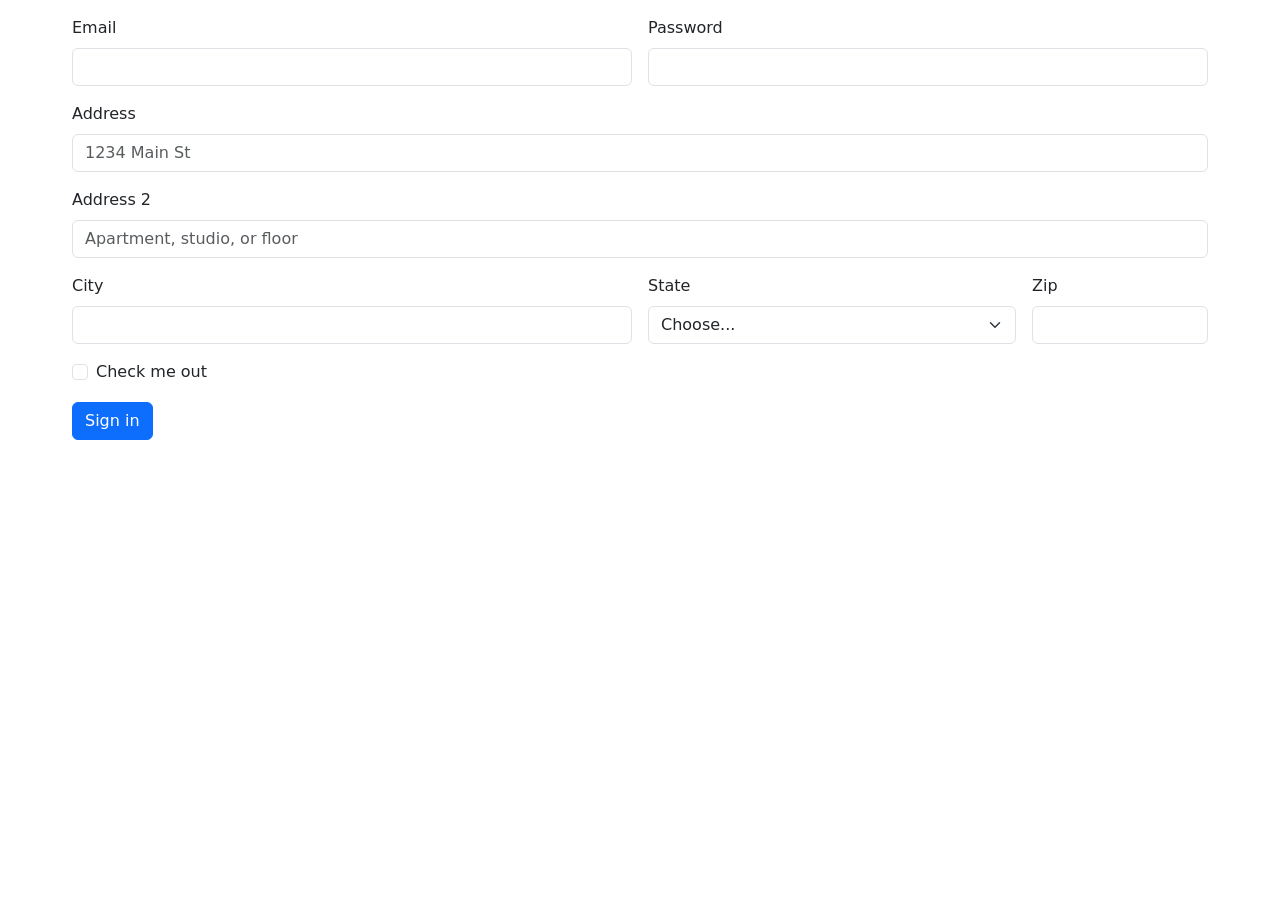
<file: atividade-18-04/template-flexbox.html>
<!DOCTYPE html>
<html lang="en">
<head>
    <meta charset="UTF-8">
    <meta http-equiv="X-UA-Compatible" content="IE=edge">
    <meta name="viewport" content="width=device-width, initial-scale=1.0">
    <title>Document</title>
    <link href="https://cdn.jsdelivr.net/npm/bootstrap@5.0.2/dist/css/bootstrap.min.css" rel="stylesheet" integrity="sha384-EVSTQN3/azprG1Anm3QDgpJLIm9Nao0Yz1ztcQTwFspd3yD65VohhpuuCOmLASjC" crossorigin="anonymous">
    <style>
        body{
            width: 100vw;
            height: 100vh;
        }
        .row{
            width: 90%;
            height: 400px;
            margin: auto;
        }
    </style>
</head>

<body>
    <form class="row g-3">
        <div class="col-md-6">
          <label for="inputEmail4" class="form-label">Email</label>
          <input type="email" class="form-control" id="inputEmail4">
        </div>
        <div class="col-md-6">
          <label for="inputPassword4" class="form-label">Password</label>
          <input type="password" class="form-control" id="inputPassword4">
        </div>
        <div class="col-12">
          <label for="inputAddress" class="form-label">Address</label>
          <input type="text" class="form-control" id="inputAddress" placeholder="1234 Main St">
        </div>
        <div class="col-12">
          <label for="inputAddress2" class="form-label">Address 2</label>
          <input type="text" class="form-control" id="inputAddress2" placeholder="Apartment, studio, or floor">
        </div>
        <div class="col-md-6">
          <label for="inputCity" class="form-label">City</label>
          <input type="text" class="form-control" id="inputCity">
        </div>
        <div class="col-md-4">
          <label for="inputState" class="form-label">State</label>
          <select id="inputState" class="form-select">
            <option selected>Choose...</option>
            <option>...</option>
          </select>
        </div>
        <div class="col-md-2">
          <label for="inputZip" class="form-label">Zip</label>
          <input type="text" class="form-control" id="inputZip">
        </div>
        <div class="col-12">
          <div class="form-check">
            <input class="form-check-input" type="checkbox" id="gridCheck">
            <label class="form-check-label" for="gridCheck">
              Check me out
            </label>
          </div>
        </div>
        <div class="col-12">
          <button type="submit" class="btn btn-primary">Sign in</button>
        </div>
      </form>
</body>
</html>
</file>
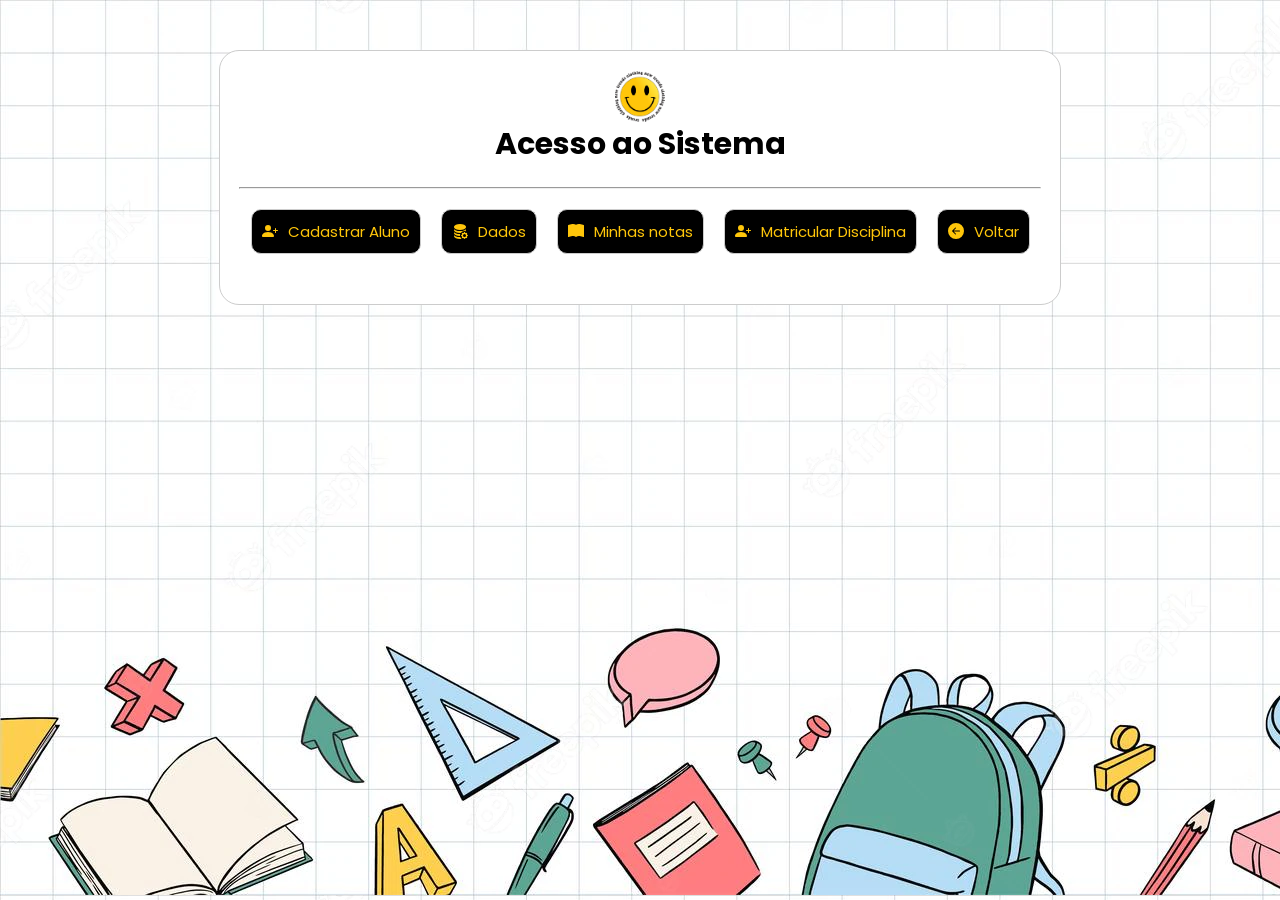
<file: sisaluno-gustavo-santos/aluno/acesso-aluno.html>
<!DOCTYPE html>
<html lang="en">
<head>
    <meta charset="UTF-8">
    <meta http-equiv="X-UA-Compatible" content="IE=edge">
    <meta name="viewport" content="width=device-width, initial-scale=1.0">
    <link rel="stylesheet" href="../css/style.css">
    <title>Document</title>
</head>
<body>
    <section class="direcionador-paginas exclusiva-acesso disciplina">
        <div class="identificacao-section">
            <img src="../assets/logotipo_logo.png" alt="">
        <h1 class="title-section">Acesso ao Sistema</h1>
        </div>
        <hr>
        <div class="btns-direcionamento">
        <button class="btn-direcionamento exclusiva"><a href="cadAluno.html"><svg xmlns="http://www.w3.org/2000/svg" width="16" height="16" fill="currentColor" class="bi bi-person-plus-fill" viewBox="0 0 16 16">
            <path d="M1 14s-1 0-1-1 1-4 6-4 6 3 6 4-1 1-1 1H1zm5-6a3 3 0 1 0 0-6 3 3 0 0 0 0 6z"/>
            <path fill-rule="evenodd" d="M13.5 5a.5.5 0 0 1 .5.5V7h1.5a.5.5 0 0 1 0 1H14v1.5a.5.5 0 0 1-1 0V8h-1.5a.5.5 0 0 1 0-1H13V5.5a.5.5 0 0 1 .5-.5z"/>
          </svg>
          <p>Cadastrar Aluno</p></a></button>
        <button class="btn-direcionamento exclusiva"><a href="listaaluno.php"><svg xmlns="http://www.w3.org/2000/svg" width="16" height="16" fill="currentColor" class="bi bi-database-fill-gear" viewBox="0 0 16 16">
            <path d="M8 1c-1.573 0-3.022.289-4.096.777C2.875 2.245 2 2.993 2 4s.875 1.755 1.904 2.223C4.978 6.711 6.427 7 8 7s3.022-.289 4.096-.777C13.125 5.755 14 5.007 14 4s-.875-1.755-1.904-2.223C11.022 1.289 9.573 1 8 1Z"/>
            <path d="M2 7v-.839c.457.432 1.004.751 1.49.972C4.722 7.693 6.318 8 8 8s3.278-.307 4.51-.867c.486-.22 1.033-.54 1.49-.972V7c0 .424-.155.802-.411 1.133a4.51 4.51 0 0 0-4.815 1.843A12.31 12.31 0 0 1 8 10c-1.573 0-3.022-.289-4.096-.777C2.875 8.755 2 8.007 2 7Zm6.257 3.998L8 11c-1.682 0-3.278-.307-4.51-.867-.486-.22-1.033-.54-1.49-.972V10c0 1.007.875 1.755 1.904 2.223C4.978 12.711 6.427 13 8 13h.027a4.552 4.552 0 0 1 .23-2.002Zm-.002 3L8 14c-1.682 0-3.278-.307-4.51-.867-.486-.22-1.033-.54-1.49-.972V13c0 1.007.875 1.755 1.904 2.223C4.978 15.711 6.427 16 8 16c.536 0 1.058-.034 1.555-.097a4.507 4.507 0 0 1-1.3-1.905Zm3.631-4.538c.18-.613 1.048-.613 1.229 0l.043.148a.64.64 0 0 0 .921.382l.136-.074c.561-.306 1.175.308.87.869l-.075.136a.64.64 0 0 0 .382.92l.149.045c.612.18.612 1.048 0 1.229l-.15.043a.64.64 0 0 0-.38.921l.074.136c.305.561-.309 1.175-.87.87l-.136-.075a.64.64 0 0 0-.92.382l-.045.149c-.18.612-1.048.612-1.229 0l-.043-.15a.64.64 0 0 0-.921-.38l-.136.074c-.561.305-1.175-.309-.87-.87l.075-.136a.64.64 0 0 0-.382-.92l-.148-.045c-.613-.18-.613-1.048 0-1.229l.148-.043a.64.64 0 0 0 .382-.921l-.074-.136c-.306-.561.308-1.175.869-.87l.136.075a.64.64 0 0 0 .92-.382l.045-.148ZM14 12.5a1.5 1.5 0 1 0-3 0 1.5 1.5 0 0 0 3 0Z"/>
          </svg><p>Dados</p></a></button>
        <button class="btn-direcionamento exclusiva"><a href="notas-aluno.php"><svg xmlns="http://www.w3.org/2000/svg" width="16" height="16" fill="currentColor" class="bi bi-book-fill" viewBox="0 0 16 16">
          <path d="M8 1.783C7.015.936 5.587.81 4.287.94c-1.514.153-3.042.672-3.994 1.105A.5.5 0 0 0 0 2.5v11a.5.5 0 0 0 .707.455c.882-.4 2.303-.881 3.68-1.02 1.409-.142 2.59.087 3.223.877a.5.5 0 0 0 .78 0c.633-.79 1.814-1.019 3.222-.877 1.378.139 2.8.62 3.681 1.02A.5.5 0 0 0 16 13.5v-11a.5.5 0 0 0-.293-.455c-.952-.433-2.48-.952-3.994-1.105C10.413.809 8.985.936 8 1.783z"/>
        </svg>
          <p>Minhas notas</p></a></button>
          <button class="btn-direcionamento exclusiva"><a href="listagemDisciplina.php"><svg xmlns="http://www.w3.org/2000/svg" width="16" height="16" fill="currentColor" class="bi bi-person-plus-fill" viewBox="0 0 16 16">
            <path d="M1 14s-1 0-1-1 1-4 6-4 6 3 6 4-1 1-1 1H1zm5-6a3 3 0 1 0 0-6 3 3 0 0 0 0 6z"/>
            <path fill-rule="evenodd" d="M13.5 5a.5.5 0 0 1 .5.5V7h1.5a.5.5 0 0 1 0 1H14v1.5a.5.5 0 0 1-1 0V8h-1.5a.5.5 0 0 1 0-1H13V5.5a.5.5 0 0 1 .5-.5z"/>
          </svg>
          <p>Matricular Disciplina</p></a></button>
          <button class="btn-direcionamento exclusiva"><a href="../index.php"><svg xmlns="http://www.w3.org/2000/svg" width="16" height="16" fill="currentColor" class="bi bi-arrow-left-circle-fill" viewBox="0 0 16 16">
            <path d="M8 0a8 8 0 1 0 0 16A8 8 0 0 0 8 0zm3.5 7.5a.5.5 0 0 1 0 1H5.707l2.147 2.146a.5.5 0 0 1-.708.708l-3-3a.5.5 0 0 1 0-.708l3-3a.5.5 0 1 1 .708.708L5.707 7.5H11.5z"/>
          </svg><p>Voltar</p></a></button>
    </div>
    </section>
</body>
</html>
</file>
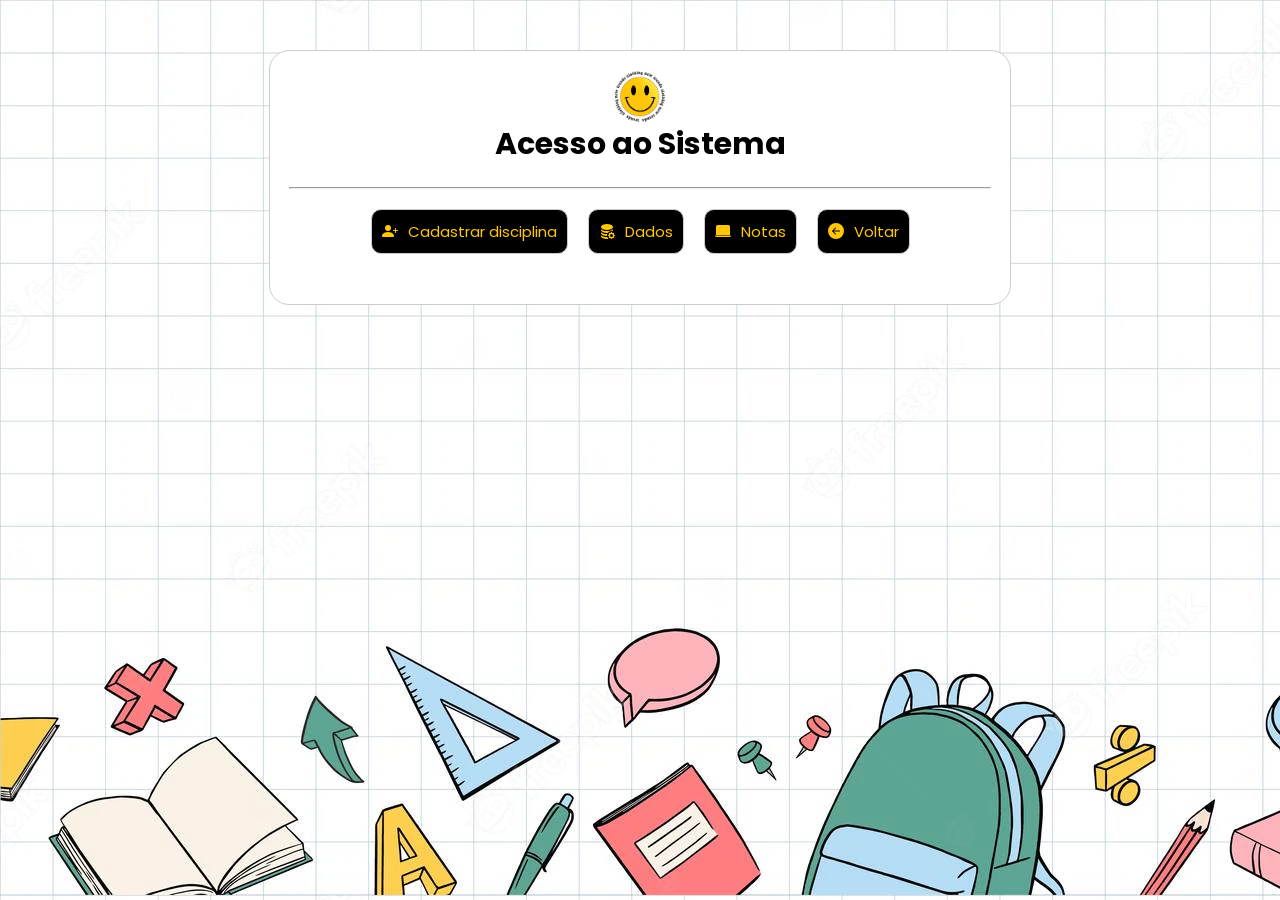
<file: sisaluno-gustavo-santos/disciplina/acesso-disciplina.html>
<!DOCTYPE html>
<html lang="en">
<head>
    <meta charset="UTF-8">
    <meta http-equiv="X-UA-Compatible" content="IE=edge">
    <meta name="viewport" content="width=device-width, initial-scale=1.0">
    <link rel="stylesheet" href="../css/style.css">
    <title>Document</title>
</head>
<body>
    <section class="direcionador-paginas exclusiva-acesso">
        <div class="identificacao-section">
            <img src="../assets/logotipo_logo.png" alt="">
        <h1 class="title-section">Acesso ao Sistema</h1>
        </div>
        <hr>
        <div class="btns-direcionamento">
        <button class="btn-direcionamento exclusiva"><a href="caddisciplina.php"><svg xmlns="http://www.w3.org/2000/svg" width="16" height="16" fill="currentColor" class="bi bi-person-plus-fill" viewBox="0 0 16 16">
            <path d="M1 14s-1 0-1-1 1-4 6-4 6 3 6 4-1 1-1 1H1zm5-6a3 3 0 1 0 0-6 3 3 0 0 0 0 6z"/>
            <path fill-rule="evenodd" d="M13.5 5a.5.5 0 0 1 .5.5V7h1.5a.5.5 0 0 1 0 1H14v1.5a.5.5 0 0 1-1 0V8h-1.5a.5.5 0 0 1 0-1H13V5.5a.5.5 0 0 1 .5-.5z"/>
          </svg>
          <p>Cadastrar disciplina</p></a></button>
        <button class="btn-direcionamento exclusiva"><a href="listadisciplina.php"><svg xmlns="http://www.w3.org/2000/svg" width="16" height="16" fill="currentColor" class="bi bi-database-fill-gear" viewBox="0 0 16 16">
            <path d="M8 1c-1.573 0-3.022.289-4.096.777C2.875 2.245 2 2.993 2 4s.875 1.755 1.904 2.223C4.978 6.711 6.427 7 8 7s3.022-.289 4.096-.777C13.125 5.755 14 5.007 14 4s-.875-1.755-1.904-2.223C11.022 1.289 9.573 1 8 1Z"/>
            <path d="M2 7v-.839c.457.432 1.004.751 1.49.972C4.722 7.693 6.318 8 8 8s3.278-.307 4.51-.867c.486-.22 1.033-.54 1.49-.972V7c0 .424-.155.802-.411 1.133a4.51 4.51 0 0 0-4.815 1.843A12.31 12.31 0 0 1 8 10c-1.573 0-3.022-.289-4.096-.777C2.875 8.755 2 8.007 2 7Zm6.257 3.998L8 11c-1.682 0-3.278-.307-4.51-.867-.486-.22-1.033-.54-1.49-.972V10c0 1.007.875 1.755 1.904 2.223C4.978 12.711 6.427 13 8 13h.027a4.552 4.552 0 0 1 .23-2.002Zm-.002 3L8 14c-1.682 0-3.278-.307-4.51-.867-.486-.22-1.033-.54-1.49-.972V13c0 1.007.875 1.755 1.904 2.223C4.978 15.711 6.427 16 8 16c.536 0 1.058-.034 1.555-.097a4.507 4.507 0 0 1-1.3-1.905Zm3.631-4.538c.18-.613 1.048-.613 1.229 0l.043.148a.64.64 0 0 0 .921.382l.136-.074c.561-.306 1.175.308.87.869l-.075.136a.64.64 0 0 0 .382.92l.149.045c.612.18.612 1.048 0 1.229l-.15.043a.64.64 0 0 0-.38.921l.074.136c.305.561-.309 1.175-.87.87l-.136-.075a.64.64 0 0 0-.92.382l-.045.149c-.18.612-1.048.612-1.229 0l-.043-.15a.64.64 0 0 0-.921-.38l-.136.074c-.561.305-1.175-.309-.87-.87l.075-.136a.64.64 0 0 0-.382-.92l-.148-.045c-.613-.18-.613-1.048 0-1.229l.148-.043a.64.64 0 0 0 .382-.921l-.074-.136c-.306-.561.308-1.175.869-.87l.136.075a.64.64 0 0 0 .92-.382l.045-.148ZM14 12.5a1.5 1.5 0 1 0-3 0 1.5 1.5 0 0 0 3 0Z"/>
          </svg><p>Dados</p></a></button>
        <button class="btn-direcionamento exclusiva"><a href="notasdisciplina.php"><svg xmlns="http://www.w3.org/2000/svg" width="16" height="16" fill="currentColor" class="bi bi-laptop-fill" viewBox="0 0 16 16">
            <path d="M2.5 2A1.5 1.5 0 0 0 1 3.5V12h14V3.5A1.5 1.5 0 0 0 13.5 2h-11zM0 12.5h16a1.5 1.5 0 0 1-1.5 1.5h-13A1.5 1.5 0 0 1 0 12.5z"/>
          </svg>
          <p>Notas</p></a></button>
          <button class="btn-direcionamento exclusiva"><a href="../index.php"><svg xmlns="http://www.w3.org/2000/svg" width="16" height="16" fill="currentColor" class="bi bi-arrow-left-circle-fill" viewBox="0 0 16 16">
            <path d="M8 0a8 8 0 1 0 0 16A8 8 0 0 0 8 0zm3.5 7.5a.5.5 0 0 1 0 1H5.707l2.147 2.146a.5.5 0 0 1-.708.708l-3-3a.5.5 0 0 1 0-.708l3-3a.5.5 0 1 1 .708.708L5.707 7.5H11.5z"/>
          </svg><p>Voltar</p></a></button>
    </div>
    </section>
</body>
</html>
</file>
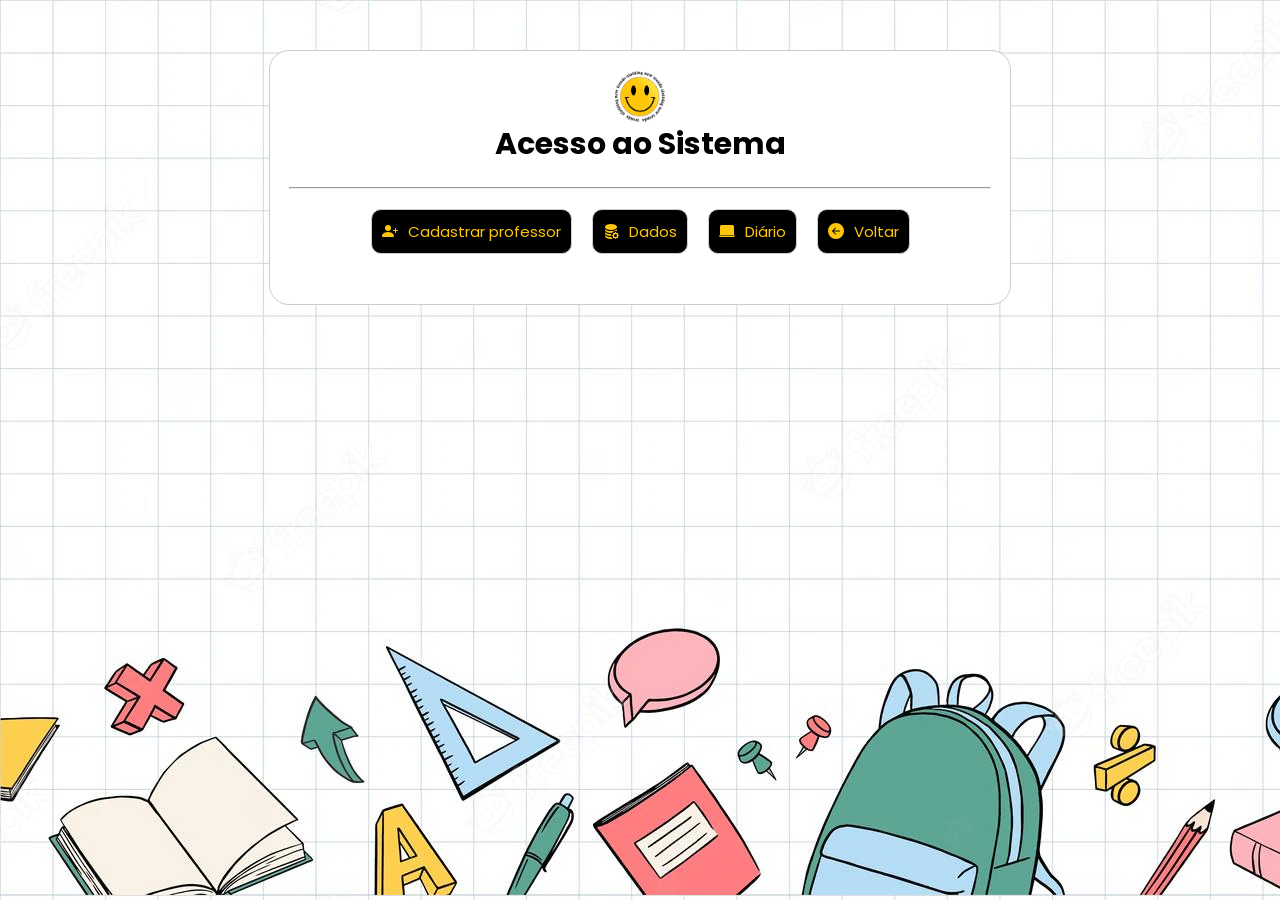
<file: sisaluno-gustavo-santos/professor/acesso-professor.html>
<!DOCTYPE html>
<html lang="en">
<head>
    <meta charset="UTF-8">
    <meta http-equiv="X-UA-Compatible" content="IE=edge">
    <meta name="viewport" content="width=device-width, initial-scale=1.0">
    <link rel="stylesheet" href="../css/style.css">
    <title>Document</title>
</head>
<body>
    <section class="direcionador-paginas exclusiva-acesso">
        <div class="identificacao-section">
            <img src="../assets/logotipo_logo.png" alt="">
        <h1 class="title-section">Acesso ao Sistema</h1>
        </div>
        <hr>
        <div class="btns-direcionamento">
        <button class="btn-direcionamento exclusiva"><a href="cadprofessor.php"><svg xmlns="http://www.w3.org/2000/svg" width="16" height="16" fill="currentColor" class="bi bi-person-plus-fill" viewBox="0 0 16 16">
            <path d="M1 14s-1 0-1-1 1-4 6-4 6 3 6 4-1 1-1 1H1zm5-6a3 3 0 1 0 0-6 3 3 0 0 0 0 6z"/>
            <path fill-rule="evenodd" d="M13.5 5a.5.5 0 0 1 .5.5V7h1.5a.5.5 0 0 1 0 1H14v1.5a.5.5 0 0 1-1 0V8h-1.5a.5.5 0 0 1 0-1H13V5.5a.5.5 0 0 1 .5-.5z"/>
          </svg>
          <p>Cadastrar professor</p></a></button>
        <button class="btn-direcionamento exclusiva"><a href="listaprofessor.php"><svg xmlns="http://www.w3.org/2000/svg" width="16" height="16" fill="currentColor" class="bi bi-database-fill-gear" viewBox="0 0 16 16">
            <path d="M8 1c-1.573 0-3.022.289-4.096.777C2.875 2.245 2 2.993 2 4s.875 1.755 1.904 2.223C4.978 6.711 6.427 7 8 7s3.022-.289 4.096-.777C13.125 5.755 14 5.007 14 4s-.875-1.755-1.904-2.223C11.022 1.289 9.573 1 8 1Z"/>
            <path d="M2 7v-.839c.457.432 1.004.751 1.49.972C4.722 7.693 6.318 8 8 8s3.278-.307 4.51-.867c.486-.22 1.033-.54 1.49-.972V7c0 .424-.155.802-.411 1.133a4.51 4.51 0 0 0-4.815 1.843A12.31 12.31 0 0 1 8 10c-1.573 0-3.022-.289-4.096-.777C2.875 8.755 2 8.007 2 7Zm6.257 3.998L8 11c-1.682 0-3.278-.307-4.51-.867-.486-.22-1.033-.54-1.49-.972V10c0 1.007.875 1.755 1.904 2.223C4.978 12.711 6.427 13 8 13h.027a4.552 4.552 0 0 1 .23-2.002Zm-.002 3L8 14c-1.682 0-3.278-.307-4.51-.867-.486-.22-1.033-.54-1.49-.972V13c0 1.007.875 1.755 1.904 2.223C4.978 15.711 6.427 16 8 16c.536 0 1.058-.034 1.555-.097a4.507 4.507 0 0 1-1.3-1.905Zm3.631-4.538c.18-.613 1.048-.613 1.229 0l.043.148a.64.64 0 0 0 .921.382l.136-.074c.561-.306 1.175.308.87.869l-.075.136a.64.64 0 0 0 .382.92l.149.045c.612.18.612 1.048 0 1.229l-.15.043a.64.64 0 0 0-.38.921l.074.136c.305.561-.309 1.175-.87.87l-.136-.075a.64.64 0 0 0-.92.382l-.045.149c-.18.612-1.048.612-1.229 0l-.043-.15a.64.64 0 0 0-.921-.38l-.136.074c-.561.305-1.175-.309-.87-.87l.075-.136a.64.64 0 0 0-.382-.92l-.148-.045c-.613-.18-.613-1.048 0-1.229l.148-.043a.64.64 0 0 0 .382-.921l-.074-.136c-.306-.561.308-1.175.869-.87l.136.075a.64.64 0 0 0 .92-.382l.045-.148ZM14 12.5a1.5 1.5 0 1 0-3 0 1.5 1.5 0 0 0 3 0Z"/>
          </svg><p>Dados</p></a></button>
        <button class="btn-direcionamento exclusiva"><a href="diarioprofessor.php"><svg xmlns="http://www.w3.org/2000/svg" width="16" height="16" fill="currentColor" class="bi bi-laptop-fill" viewBox="0 0 16 16">
            <path d="M2.5 2A1.5 1.5 0 0 0 1 3.5V12h14V3.5A1.5 1.5 0 0 0 13.5 2h-11zM0 12.5h16a1.5 1.5 0 0 1-1.5 1.5h-13A1.5 1.5 0 0 1 0 12.5z"/>
          </svg>
          <p>Diário</p></a></button>
          <button class="btn-direcionamento exclusiva"><a href="../index.php"><svg xmlns="http://www.w3.org/2000/svg" width="16" height="16" fill="currentColor" class="bi bi-arrow-left-circle-fill" viewBox="0 0 16 16">
            <path d="M8 0a8 8 0 1 0 0 16A8 8 0 0 0 8 0zm3.5 7.5a.5.5 0 0 1 0 1H5.707l2.147 2.146a.5.5 0 0 1-.708.708l-3-3a.5.5 0 0 1 0-.708l3-3a.5.5 0 1 1 .708.708L5.707 7.5H11.5z"/>
          </svg><p>Voltar</p></a></button>
    </div>
    </section>
</body>
</html>
</file>
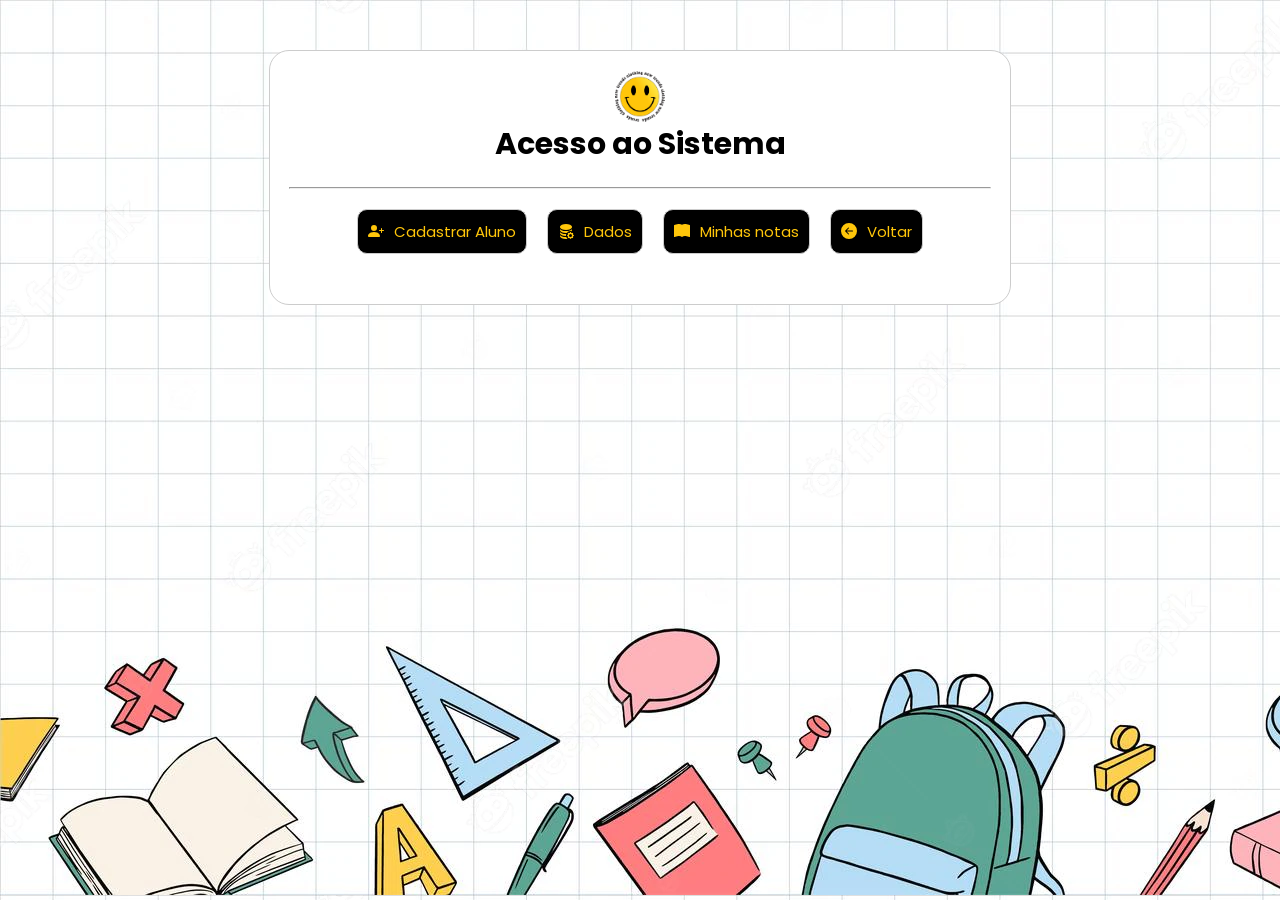
<file: sisprofessor-gustavo-santos/aluno/acesso-aluno.html>
<!DOCTYPE html>
<html lang="en">
<head>
    <meta charset="UTF-8">
    <meta http-equiv="X-UA-Compatible" content="IE=edge">
    <meta name="viewport" content="width=device-width, initial-scale=1.0">
    <link rel="stylesheet" href="../css/style.css">
    <title>Document</title>
</head>
<body>
    <section class="direcionador-paginas exclusiva-acesso">
        <div class="identificacao-section">
            <img src="../assets/logotipo_logo.png" alt="">
        <h1 class="title-section">Acesso ao Sistema</h1>
        </div>
        <hr>
        <div class="btns-direcionamento">
        <button class="btn-direcionamento exclusiva"><a href="cadAluno.html"><svg xmlns="http://www.w3.org/2000/svg" width="16" height="16" fill="currentColor" class="bi bi-person-plus-fill" viewBox="0 0 16 16">
            <path d="M1 14s-1 0-1-1 1-4 6-4 6 3 6 4-1 1-1 1H1zm5-6a3 3 0 1 0 0-6 3 3 0 0 0 0 6z"/>
            <path fill-rule="evenodd" d="M13.5 5a.5.5 0 0 1 .5.5V7h1.5a.5.5 0 0 1 0 1H14v1.5a.5.5 0 0 1-1 0V8h-1.5a.5.5 0 0 1 0-1H13V5.5a.5.5 0 0 1 .5-.5z"/>
          </svg>
          <p>Cadastrar Aluno</p></a></button>
        <button class="btn-direcionamento exclusiva"><a href="listaaluno.php"><svg xmlns="http://www.w3.org/2000/svg" width="16" height="16" fill="currentColor" class="bi bi-database-fill-gear" viewBox="0 0 16 16">
            <path d="M8 1c-1.573 0-3.022.289-4.096.777C2.875 2.245 2 2.993 2 4s.875 1.755 1.904 2.223C4.978 6.711 6.427 7 8 7s3.022-.289 4.096-.777C13.125 5.755 14 5.007 14 4s-.875-1.755-1.904-2.223C11.022 1.289 9.573 1 8 1Z"/>
            <path d="M2 7v-.839c.457.432 1.004.751 1.49.972C4.722 7.693 6.318 8 8 8s3.278-.307 4.51-.867c.486-.22 1.033-.54 1.49-.972V7c0 .424-.155.802-.411 1.133a4.51 4.51 0 0 0-4.815 1.843A12.31 12.31 0 0 1 8 10c-1.573 0-3.022-.289-4.096-.777C2.875 8.755 2 8.007 2 7Zm6.257 3.998L8 11c-1.682 0-3.278-.307-4.51-.867-.486-.22-1.033-.54-1.49-.972V10c0 1.007.875 1.755 1.904 2.223C4.978 12.711 6.427 13 8 13h.027a4.552 4.552 0 0 1 .23-2.002Zm-.002 3L8 14c-1.682 0-3.278-.307-4.51-.867-.486-.22-1.033-.54-1.49-.972V13c0 1.007.875 1.755 1.904 2.223C4.978 15.711 6.427 16 8 16c.536 0 1.058-.034 1.555-.097a4.507 4.507 0 0 1-1.3-1.905Zm3.631-4.538c.18-.613 1.048-.613 1.229 0l.043.148a.64.64 0 0 0 .921.382l.136-.074c.561-.306 1.175.308.87.869l-.075.136a.64.64 0 0 0 .382.92l.149.045c.612.18.612 1.048 0 1.229l-.15.043a.64.64 0 0 0-.38.921l.074.136c.305.561-.309 1.175-.87.87l-.136-.075a.64.64 0 0 0-.92.382l-.045.149c-.18.612-1.048.612-1.229 0l-.043-.15a.64.64 0 0 0-.921-.38l-.136.074c-.561.305-1.175-.309-.87-.87l.075-.136a.64.64 0 0 0-.382-.92l-.148-.045c-.613-.18-.613-1.048 0-1.229l.148-.043a.64.64 0 0 0 .382-.921l-.074-.136c-.306-.561.308-1.175.869-.87l.136.075a.64.64 0 0 0 .92-.382l.045-.148ZM14 12.5a1.5 1.5 0 1 0-3 0 1.5 1.5 0 0 0 3 0Z"/>
          </svg><p>Dados</p></a></button>
        <button class="btn-direcionamento exclusiva"><a href="professor/acesso-professor.html"><svg xmlns="http://www.w3.org/2000/svg" width="16" height="16" fill="currentColor" class="bi bi-book-fill" viewBox="0 0 16 16">
          <path d="M8 1.783C7.015.936 5.587.81 4.287.94c-1.514.153-3.042.672-3.994 1.105A.5.5 0 0 0 0 2.5v11a.5.5 0 0 0 .707.455c.882-.4 2.303-.881 3.68-1.02 1.409-.142 2.59.087 3.223.877a.5.5 0 0 0 .78 0c.633-.79 1.814-1.019 3.222-.877 1.378.139 2.8.62 3.681 1.02A.5.5 0 0 0 16 13.5v-11a.5.5 0 0 0-.293-.455c-.952-.433-2.48-.952-3.994-1.105C10.413.809 8.985.936 8 1.783z"/>
        </svg>
          <p>Minhas notas</p></a></button>
          <button class="btn-direcionamento exclusiva"><a href="../index.php"><svg xmlns="http://www.w3.org/2000/svg" width="16" height="16" fill="currentColor" class="bi bi-arrow-left-circle-fill" viewBox="0 0 16 16">
            <path d="M8 0a8 8 0 1 0 0 16A8 8 0 0 0 8 0zm3.5 7.5a.5.5 0 0 1 0 1H5.707l2.147 2.146a.5.5 0 0 1-.708.708l-3-3a.5.5 0 0 1 0-.708l3-3a.5.5 0 1 1 .708.708L5.707 7.5H11.5z"/>
          </svg><p>Voltar</p></a></button>
    </div>
    </section>
</body>
</html>
</file>
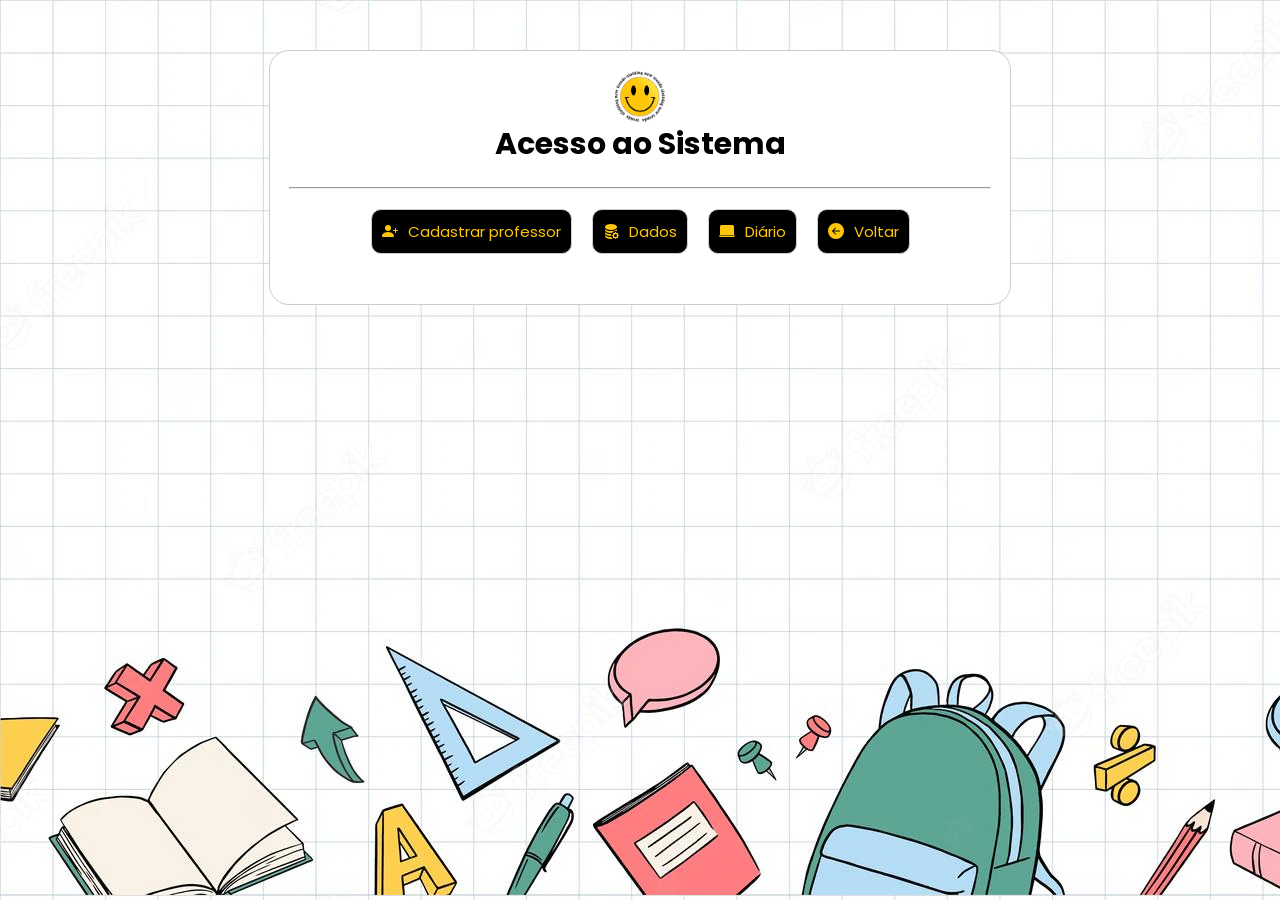
<file: sisprofessor-gustavo-santos/professor/acesso-professor.html>
<!DOCTYPE html>
<html lang="en">
<head>
    <meta charset="UTF-8">
    <meta http-equiv="X-UA-Compatible" content="IE=edge">
    <meta name="viewport" content="width=device-width, initial-scale=1.0">
    <link rel="stylesheet" href="../css/style.css">
    <title>Document</title>
</head>
<body>
    <section class="direcionador-paginas exclusiva-acesso">
        <div class="identificacao-section">
            <img src="../assets/logotipo_logo.png" alt="">
        <h1 class="title-section">Acesso ao Sistema</h1>
        </div>
        <hr>
        <div class="btns-direcionamento">
        <button class="btn-direcionamento exclusiva"><a href="cadprofessor.html"><svg xmlns="http://www.w3.org/2000/svg" width="16" height="16" fill="currentColor" class="bi bi-person-plus-fill" viewBox="0 0 16 16">
            <path d="M1 14s-1 0-1-1 1-4 6-4 6 3 6 4-1 1-1 1H1zm5-6a3 3 0 1 0 0-6 3 3 0 0 0 0 6z"/>
            <path fill-rule="evenodd" d="M13.5 5a.5.5 0 0 1 .5.5V7h1.5a.5.5 0 0 1 0 1H14v1.5a.5.5 0 0 1-1 0V8h-1.5a.5.5 0 0 1 0-1H13V5.5a.5.5 0 0 1 .5-.5z"/>
          </svg>
          <p>Cadastrar professor</p></a></button>
        <button class="btn-direcionamento exclusiva"><a href="listaprofessor.php"><svg xmlns="http://www.w3.org/2000/svg" width="16" height="16" fill="currentColor" class="bi bi-database-fill-gear" viewBox="0 0 16 16">
            <path d="M8 1c-1.573 0-3.022.289-4.096.777C2.875 2.245 2 2.993 2 4s.875 1.755 1.904 2.223C4.978 6.711 6.427 7 8 7s3.022-.289 4.096-.777C13.125 5.755 14 5.007 14 4s-.875-1.755-1.904-2.223C11.022 1.289 9.573 1 8 1Z"/>
            <path d="M2 7v-.839c.457.432 1.004.751 1.49.972C4.722 7.693 6.318 8 8 8s3.278-.307 4.51-.867c.486-.22 1.033-.54 1.49-.972V7c0 .424-.155.802-.411 1.133a4.51 4.51 0 0 0-4.815 1.843A12.31 12.31 0 0 1 8 10c-1.573 0-3.022-.289-4.096-.777C2.875 8.755 2 8.007 2 7Zm6.257 3.998L8 11c-1.682 0-3.278-.307-4.51-.867-.486-.22-1.033-.54-1.49-.972V10c0 1.007.875 1.755 1.904 2.223C4.978 12.711 6.427 13 8 13h.027a4.552 4.552 0 0 1 .23-2.002Zm-.002 3L8 14c-1.682 0-3.278-.307-4.51-.867-.486-.22-1.033-.54-1.49-.972V13c0 1.007.875 1.755 1.904 2.223C4.978 15.711 6.427 16 8 16c.536 0 1.058-.034 1.555-.097a4.507 4.507 0 0 1-1.3-1.905Zm3.631-4.538c.18-.613 1.048-.613 1.229 0l.043.148a.64.64 0 0 0 .921.382l.136-.074c.561-.306 1.175.308.87.869l-.075.136a.64.64 0 0 0 .382.92l.149.045c.612.18.612 1.048 0 1.229l-.15.043a.64.64 0 0 0-.38.921l.074.136c.305.561-.309 1.175-.87.87l-.136-.075a.64.64 0 0 0-.92.382l-.045.149c-.18.612-1.048.612-1.229 0l-.043-.15a.64.64 0 0 0-.921-.38l-.136.074c-.561.305-1.175-.309-.87-.87l.075-.136a.64.64 0 0 0-.382-.92l-.148-.045c-.613-.18-.613-1.048 0-1.229l.148-.043a.64.64 0 0 0 .382-.921l-.074-.136c-.306-.561.308-1.175.869-.87l.136.075a.64.64 0 0 0 .92-.382l.045-.148ZM14 12.5a1.5 1.5 0 1 0-3 0 1.5 1.5 0 0 0 3 0Z"/>
          </svg><p>Dados</p></a></button>
        <button class="btn-direcionamento exclusiva"><a href="diarioprofessor.php"><svg xmlns="http://www.w3.org/2000/svg" width="16" height="16" fill="currentColor" class="bi bi-laptop-fill" viewBox="0 0 16 16">
            <path d="M2.5 2A1.5 1.5 0 0 0 1 3.5V12h14V3.5A1.5 1.5 0 0 0 13.5 2h-11zM0 12.5h16a1.5 1.5 0 0 1-1.5 1.5h-13A1.5 1.5 0 0 1 0 12.5z"/>
          </svg>
          <p>Diário</p></a></button>
          <button class="btn-direcionamento exclusiva"><a href="../index.php"><svg xmlns="http://www.w3.org/2000/svg" width="16" height="16" fill="currentColor" class="bi bi-arrow-left-circle-fill" viewBox="0 0 16 16">
            <path d="M8 0a8 8 0 1 0 0 16A8 8 0 0 0 8 0zm3.5 7.5a.5.5 0 0 1 0 1H5.707l2.147 2.146a.5.5 0 0 1-.708.708l-3-3a.5.5 0 0 1 0-.708l3-3a.5.5 0 1 1 .708.708L5.707 7.5H11.5z"/>
          </svg><p>Voltar</p></a></button>
    </div>
    </section>
</body>
</html>
</file>
<file: sisaluno-gustavo-santos/css/style.css>
@import url('https://fonts.googleapis.com/css2?family=Poppins:ital,wght@0,100;0,200;0,300;0,400;0,500;0,600;0,700;0,800;1,100;1,200;1,300;1,400;1,500;1,600;1,700;1,800&family=Sora:wght@100;200;300;400;500;600;700;800&display=swap');

* {
    margin: 0;
    padding: 0;
    font-family: 'Poppins';
}
body{
    display: flex;
    flex-direction: column;
    align-items: center;
    justify-content: center;
    width: 100vw;
    height: 100%;
    background-image: url(../assets/fndo-index.webp);
    overflow-x: hidden;

}

.btn-primary > a{
    color: white;
}

.btn-crud{
    cursor: pointer;
    border: 0.1px solid #ccc;
    padding: 2px 5px;
    background-color: green;
    color: white;
    font-weight: bold;
    border-radius: 5px;
    margin-top: 20px;
}

.delete{
    color: white;
    background-color: red;
}


.direcionador-paginas, .cadastro-usuario, .lista-usuario{
    margin: 50px 0px;
    display: flex;
    text-align: center;
    flex-direction: column;
    width: 300px;
    padding: 20px 20px 50px 20px;
    gap: 20px;
    align-items: center;
    background-color: #ffffff;
    border: 0.1px solid #ccc;
    border-radius: 20px;
}
.cadastro-usuario{
    width: 500px;
}
#lista-usuario{
    width: 1200px;
}
.exclusiva-para-notas{
    width: 1200px;
}
.identificacao-section{
    display: flex;
    flex-direction: column;
    align-items: center;
}
.identificacao-section > img{
    width: 50px;
}
hr{
    width: 100%;
}
.title-section{
    font-size: 30px;
}
.btn-direcionamento > a{
    text-decoration: none;
    color: black;
    font-size: 15px;
}

.btn-direcionamento{
    border: 0.1px solid #ccc;
    border-radius: 10px;
    padding: 10px;
}
.btn-direcionamento:hover{
    background-color: #f2e6bd;
    border: #cccccc00;
}
.btns-direcionamento{
    display: flex;
    gap: 20px;
}

.exclusiva-acesso{
    width: 700px;
}

.disciplina {
    width: 800px;
}

.exclusiva{
    background-color: #000000;
}
.exclusiva:hover{
    background-color: rgb(51, 50, 50);
}

.exclusiva > a{
    color: #ffc60a;
    font-size: 15px;
    display: flex;
    align-items: center;
    gap: 10px;
}

.dados-usuario{
    display: flex;
    flex-wrap: wrap;
    align-items:center;
    justify-content: space-between;
    gap: 20px;
}

.preenchimento-dados{
    display: flex;
    flex-direction: column;
    align-items: flex-start;
    gap: 5px;
}

.preenchimento-dados > label{
    font-size: 15px;
}

.preenchimento-dados > input, .preenchimento-dados > select{
    width: 200px;
    border-radius: 10px;
    border: 0.1px solid #ccc;
    padding: 5px;
}
.form-cadastro{
    display: flex;
    flex-direction: column;
    align-items: center;
    gap: 30px;
}
.btns-funcionais{
    display: flex;
    align-items: center;
    gap: 20px;
}

#cadastrar, .button{
    text-decoration: none;
    padding: 10px;
    border-radius: 10px;
    border: 0.1px solid #7b7b7b ;
    background-color: #000000;
    color: #ffc60a;
    font-weight: bold;
    cursor: pointer;
}

.button > a{
    text-decoration: none;
    color: #ffc60a;
}

table, th, td{
    border: 1px solid #ccc;
    border-collapse: collapse;
    padding: 5px;
}
th{
    font-size: 15px;
    padding: 8px;
}

td{
    font-size: 14px;
    padding: 8px;
    text-align: center;
    
}

.btn-alterar{
    background-color: #ffc60a;
}

.btn-diario{
    margin: 0;
}

.add{
    background-color: cornflowerblue;
}
</file>
<file: sisprofessor-gustavo-santos/css/style.css>
@import url('https://fonts.googleapis.com/css2?family=Poppins:ital,wght@0,100;0,200;0,300;0,400;0,500;0,600;0,700;0,800;1,100;1,200;1,300;1,400;1,500;1,600;1,700;1,800&family=Sora:wght@100;200;300;400;500;600;700;800&display=swap');

* {
    margin: 0;
    padding: 0;
    font-family: 'Poppins';
}
body{
    display: flex;
    flex-direction: column;
    align-items: center;
    justify-content: center;
    width: 100vw;
    height: 100%;
    background-image: url(../assets/fndo-index.webp);
    overflow-x: hidden;

}

.btn-primary > a{
    color: white;
}

.btn-crud{
    cursor: pointer;
    border: 0.1px solid #ccc;
    padding: 2px 5px;
    background-color: green;
    color: white;
    font-weight: bold;
    border-radius: 5px;
    margin-top: 20px;
}

.delete{
    color: white;
    background-color: red;
}


.direcionador-paginas, .cadastro-usuario, .lista-usuario{
    margin: 50px 0px;
    display: flex;
    text-align: center;
    flex-direction: column;
    width: 300px;
    padding: 20px 20px 50px 20px;
    gap: 20px;
    align-items: center;
    background-color: #ffffff;
    border: 0.1px solid #ccc;
    border-radius: 20px;
}
.cadastro-usuario{
    width: 500px;
}
#lista-usuario{
    width: 1200px;
}
.exclusiva-para-notas{
    width: 1200px;
}
.identificacao-section{
    display: flex;
    flex-direction: column;
    align-items: center;
}
.identificacao-section > img{
    width: 50px;
}
hr{
    width: 100%;
}
.title-section{
    font-size: 30px;
}
.btn-direcionamento > a{
    text-decoration: none;
    color: black;
    font-size: 15px;
}

.btn-direcionamento{
    border: 0.1px solid #ccc;
    border-radius: 10px;
    padding: 10px;
}
.btn-direcionamento:hover{
    background-color: #f2e6bd;
    border: #cccccc00;
}
.btns-direcionamento{
    display: flex;
    gap: 20px;
}

.exclusiva-acesso{
    width: 700px;
}

.disciplina {
    width: 800px;
}

.exclusiva{
    background-color: #000000;
}
.exclusiva:hover{
    background-color: rgb(51, 50, 50);
}

.exclusiva > a{
    color: #ffc60a;
    font-size: 15px;
    display: flex;
    align-items: center;
    gap: 10px;
}

.dados-usuario{
    display: flex;
    flex-wrap: wrap;
    align-items:center;
    justify-content: space-between;
    gap: 20px;
}

.preenchimento-dados{
    display: flex;
    flex-direction: column;
    align-items: flex-start;
    gap: 5px;
}

.preenchimento-dados > label{
    font-size: 15px;
}

.preenchimento-dados > input, .preenchimento-dados > select{
    width: 200px;
    border-radius: 10px;
    border: 0.1px solid #ccc;
    padding: 5px;
}
.form-cadastro{
    display: flex;
    flex-direction: column;
    align-items: center;
    gap: 30px;
}
.btns-funcionais{
    display: flex;
    align-items: center;
    gap: 20px;
}

#cadastrar, .button{
    text-decoration: none;
    padding: 10px;
    border-radius: 10px;
    border: 0.1px solid #7b7b7b ;
    background-color: #000000;
    color: #ffc60a;
    font-weight: bold;
    cursor: pointer;
}

.button > a{
    text-decoration: none;
    color: #ffc60a;
}

table, th, td{
    border: 1px solid #ccc;
    border-collapse: collapse;
    padding: 5px;
}
th{
    font-size: 15px;
    padding: 8px;
}

td{
    font-size: 14px;
    padding: 5px;
    text-align: center;
    
}

.btn-alterar{
    background-color: #ffc60a;
}

.btn-diario{
    margin: 0;
}

.add{
    background-color: cornflowerblue;
}
</file>
